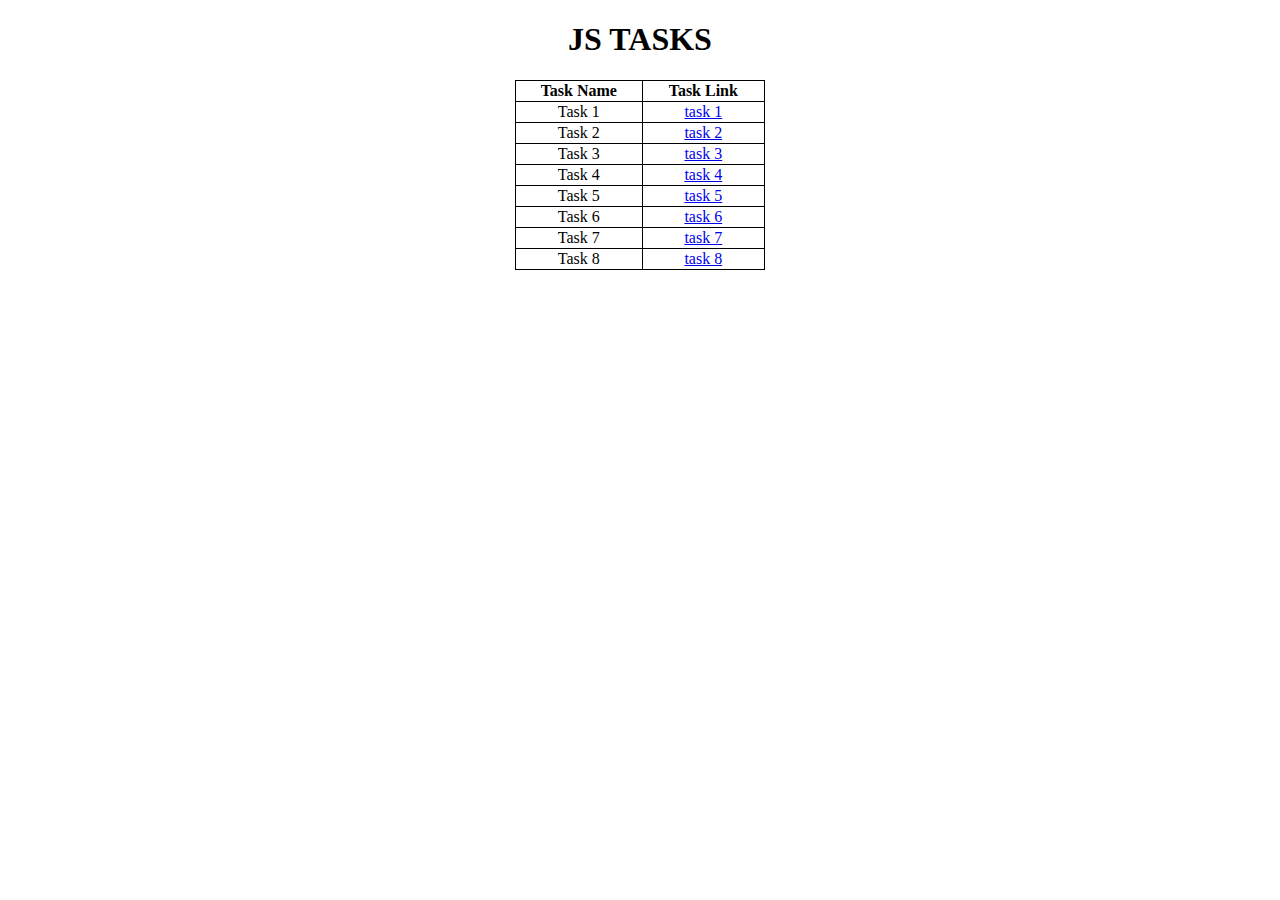
<file: index.html>
<!DOCTYPE html>
<html lang="en">
  <head>
    <meta charset="UTF-8" />
    <meta name="viewport" content="width=device-width, initial-scale=1.0" />
    <title>Document</title>
    <style>
      table,
      td,
      tr,
      th {
        border: 1px solid black;
        border-collapse: collapse;
        width: 250px;
        text-align: center;
      }
      table {
        margin-right: auto;
        margin-left: auto;
      }
      h1 {
        text-align: center;
      }
    </style>
  </head>
  <body>
    <h1>JS TASKS</h1>
    <table>
      <tr>
        <th>Task Name</th>
        <th>Task Link</th>
      </tr>
      <tr>
        <td>Task 1</td>
        <td><a href="task1.html">task 1</a></td>
      </tr>
      <tr>
        <td>Task 2</td>
        <td><a href="task2.html">task 2</a></td>
      </tr>
      <tr>
        <td>Task 3</td>
        <td><a href="task3.html">task 3</a></td>
      </tr>
      <tr>
        <td>Task 4</td>
        <td><a href="task4.html">task 4</a></td>
      </tr>
      <tr>
        <td>Task 5</td>
        <td><a href="task5.html">task 5</a></td>
      </tr>
      <tr>
        <td>Task 6</td>
        <td><a href="task6.html">task 6</a></td>
      </tr>
      <tr>
        <td>Task 7</td>
        <td><a href="task7.html">task 7</a></td>
      </tr>
      <tr>
        <td>Task 8</td>
        <td><a href="task8.html">task 8</a></td>
      </tr>
    </table>
  </body>
</html>
</file>
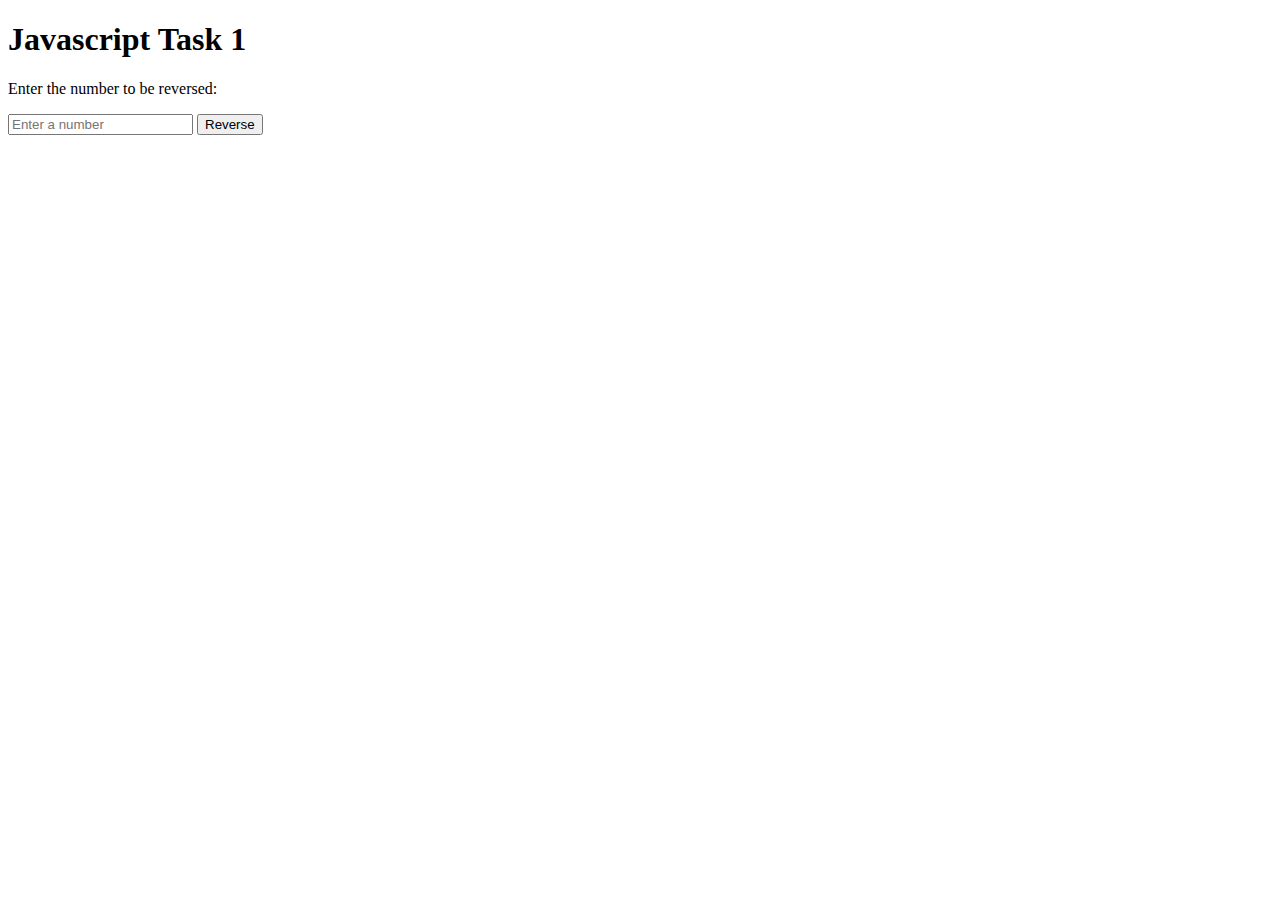
<file: task1.html>
<!DOCTYPE html>
<html>
  <head>
    <title>Task 1 JS</title>
  </head>
  <body>
    <h1>Javascript Task 1</h1>
    <p>Enter the number to be reversed:</p>
    <input type="number" id="inputNumber" placeholder="Enter a number" />
    <button onclick="reverseNumber()">Reverse</button>
    <p id="result"></p>
    <script src="script/script1.js"></script>
  </body>
</html>
</file>
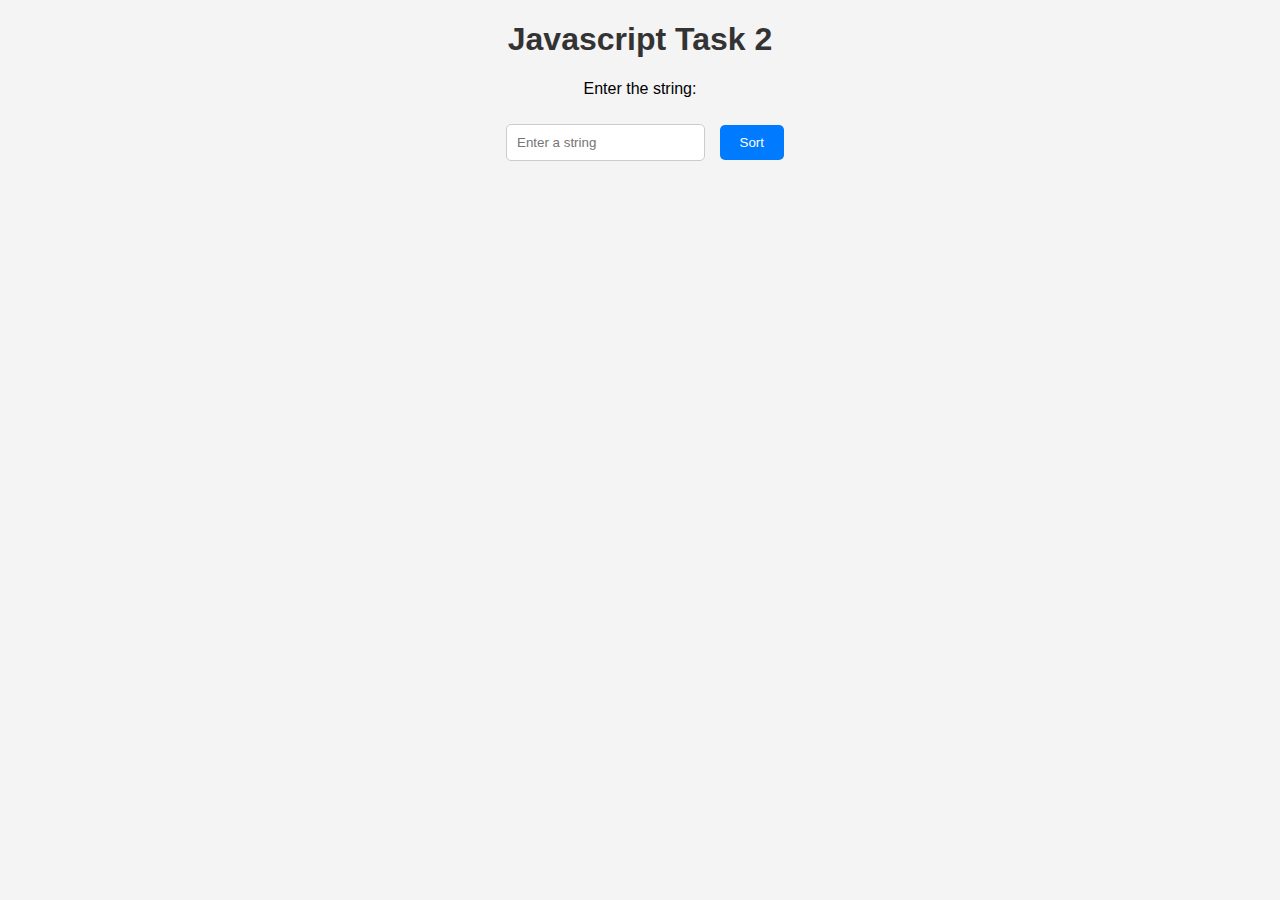
<file: task2.html>
<!DOCTYPE html>
<html>
  <head>
    <title>Task 2 JS</title>
    <link rel="stylesheet" type="text/css" href="css/style2.css" />
  </head>
  <body>
    <h1>Javascript Task 2</h1>
    <p>Enter the string:</p>
    <input type="text" id="inputString" placeholder="Enter a string" />
    <button onclick="sortString()">Sort</button>
    <p id="result"></p>
    <script src="script/script2.js"></script>
  </body>
</html>
</file>
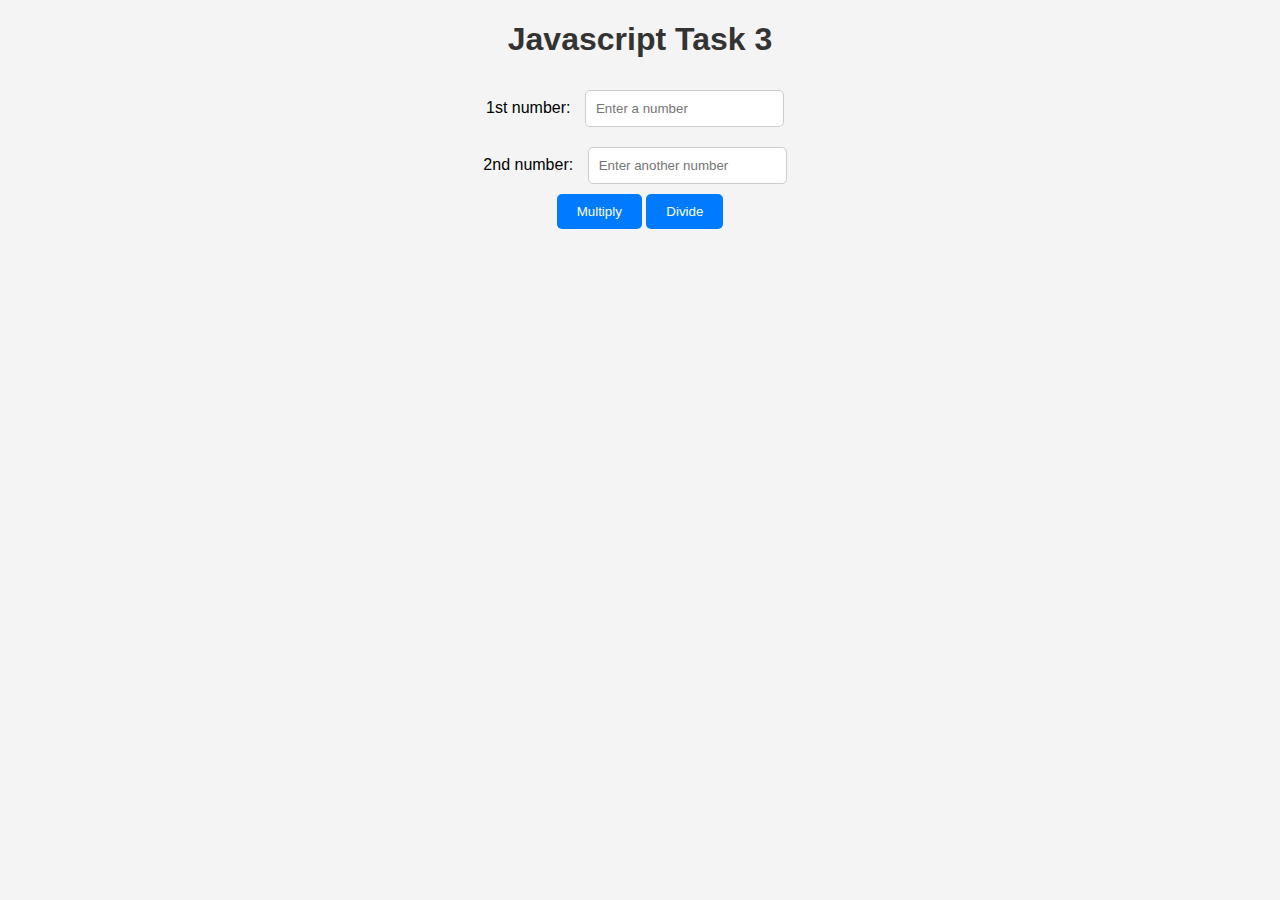
<file: task3.html>
<!DOCTYPE html>
<html>
  <head>
    <title>Task 3 JS</title>
    <link rel="stylesheet" type="text/css" href="css/style3.css" />
  </head>
  <body>
    <div class="container">
      <div class="form">
        <h1>Javascript Task 3</h1>
        <form>
          <div class="input-container">
            <label for="inputNum1">1st number:</label>
            <input type="text" id="inputNum1" placeholder="Enter a number" />
          </div>
          <div class="input-container">
            <label for="inputNum2">2nd number:</label>
            <input
              type="text"
              id="inputNum2"
              placeholder="Enter another number"
            />
          </div>
          <div class="button-container">
            <button type="button" onclick="multiply()">Multiply</button>
            <button type="button" onclick="divide()">Divide</button>
          </div>
        </form>
        <p id="result"></p>
      </div>
    </div>
    <script src="script/script3.js"></script>
  </body>
</html>
</file>
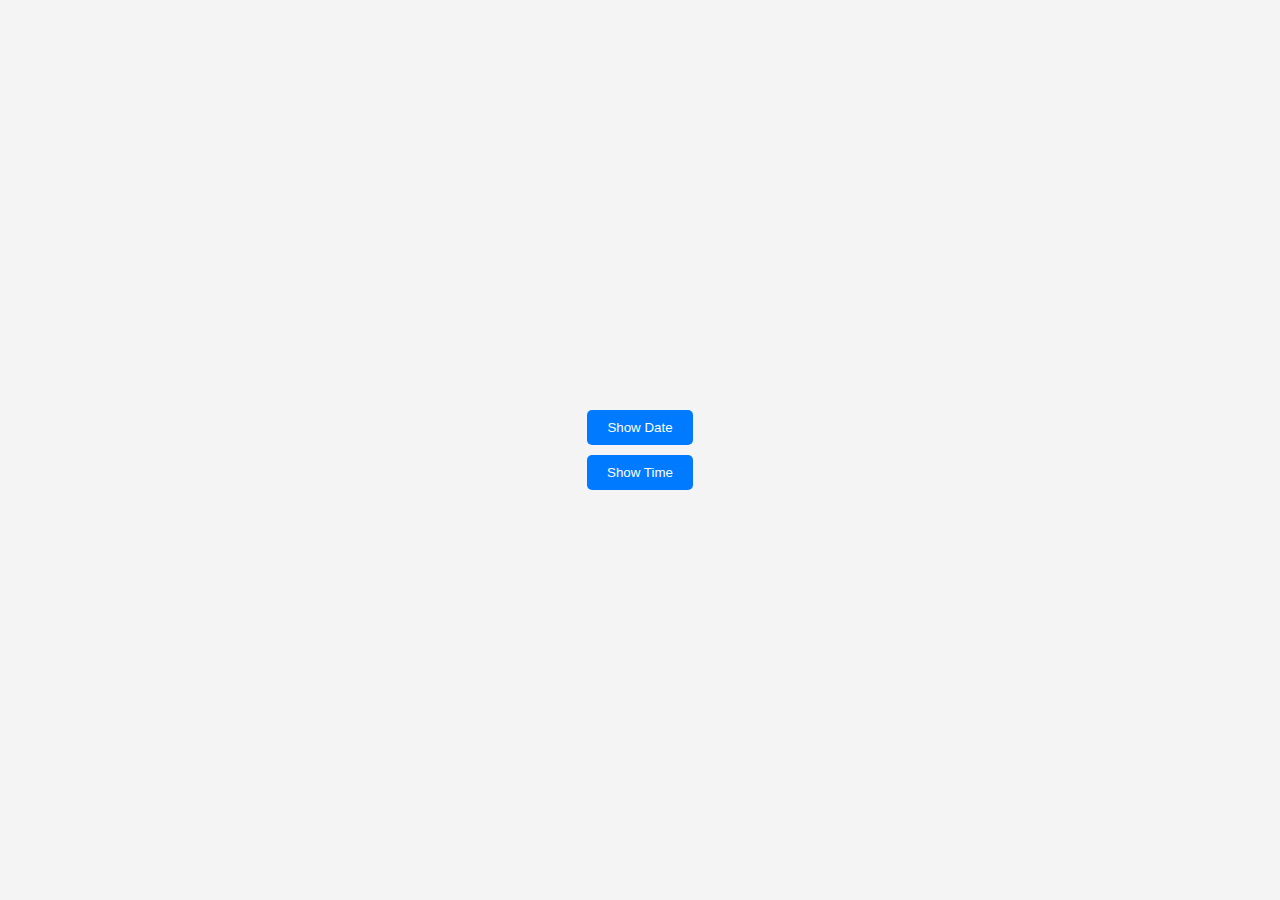
<file: task4.html>
<!DOCTYPE html>
<html>
  <head>
    <title>Show Date and Time</title>
    <link rel="stylesheet" type="text/css" href="css/style4.css" />
  </head>
  <body>
    <div class="container">
      <button onclick="showDate()">Show Date</button>
      <div id="dateResult"></div>
      <button onclick="showTime()">Show Time</button>
      <div id="timeResult"></div>
    </div>

    <script src="script/script4.js"></script>
  </body>
</html>
</file>
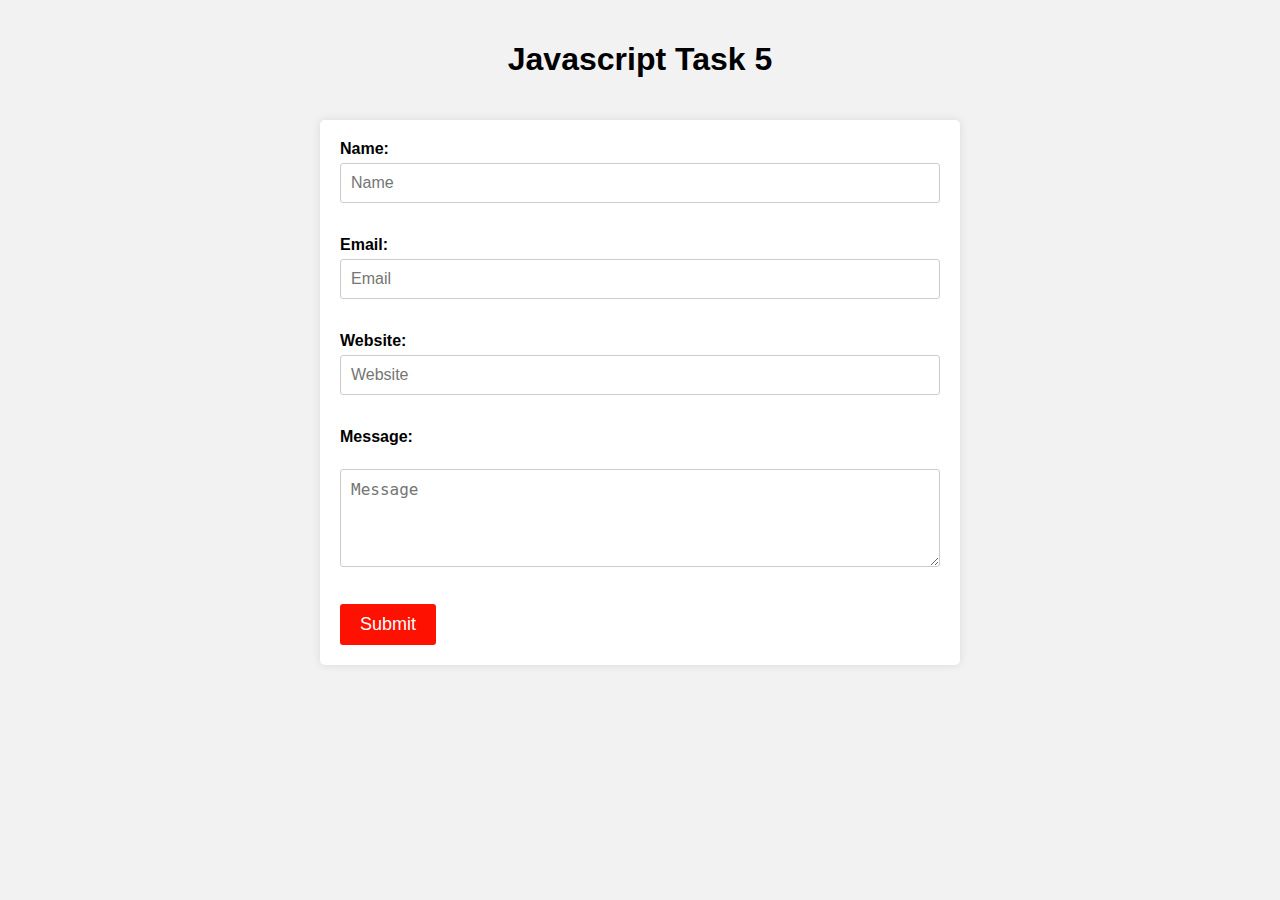
<file: task5.html>
<!DOCTYPE html>
<html>
  <head>
    <title>Task 5 JS</title>
    <link rel="stylesheet" type="text/css" href="css/style5.css" />
  </head>
  <body>
    <h1>Javascript Task 5</h1>
    <form action="index.html" method="post" id="myForm">
      <label for="name">Name:</label>
      <input
        type="text"
        class="form-control"
        id="name"
        name="name"
        placeholder="Name"
      />
      <span class="error" id="nameError"></span><br /><br />

      <label for="email">Email:</label>
      <input
        type="email"
        class="form-control"
        id="email"
        name="email"
        placeholder="Email"
      />
      <span class="error" id="emailError"></span><br /><br />

      <label for="website">Website:</label>
      <input
        type="url"
        class="form-control"
        id="website"
        name="website"
        placeholder="Website"
      />
      <span class="error" id="websiteError"></span><br /><br />

      <label for="message">Message:</label><br />
      <textarea
        id="message"
        class="form-control"
        name="message"
        rows="4"
        cols="50"
        placeholder="Message"
      ></textarea>
      <span class="error" id="messageError"></span><br /><br />

      <input type="submit" value="Submit" class="form-control" />
    </form>
    <script src="script/script5.js"></script>
  </body>
</html>
</file>
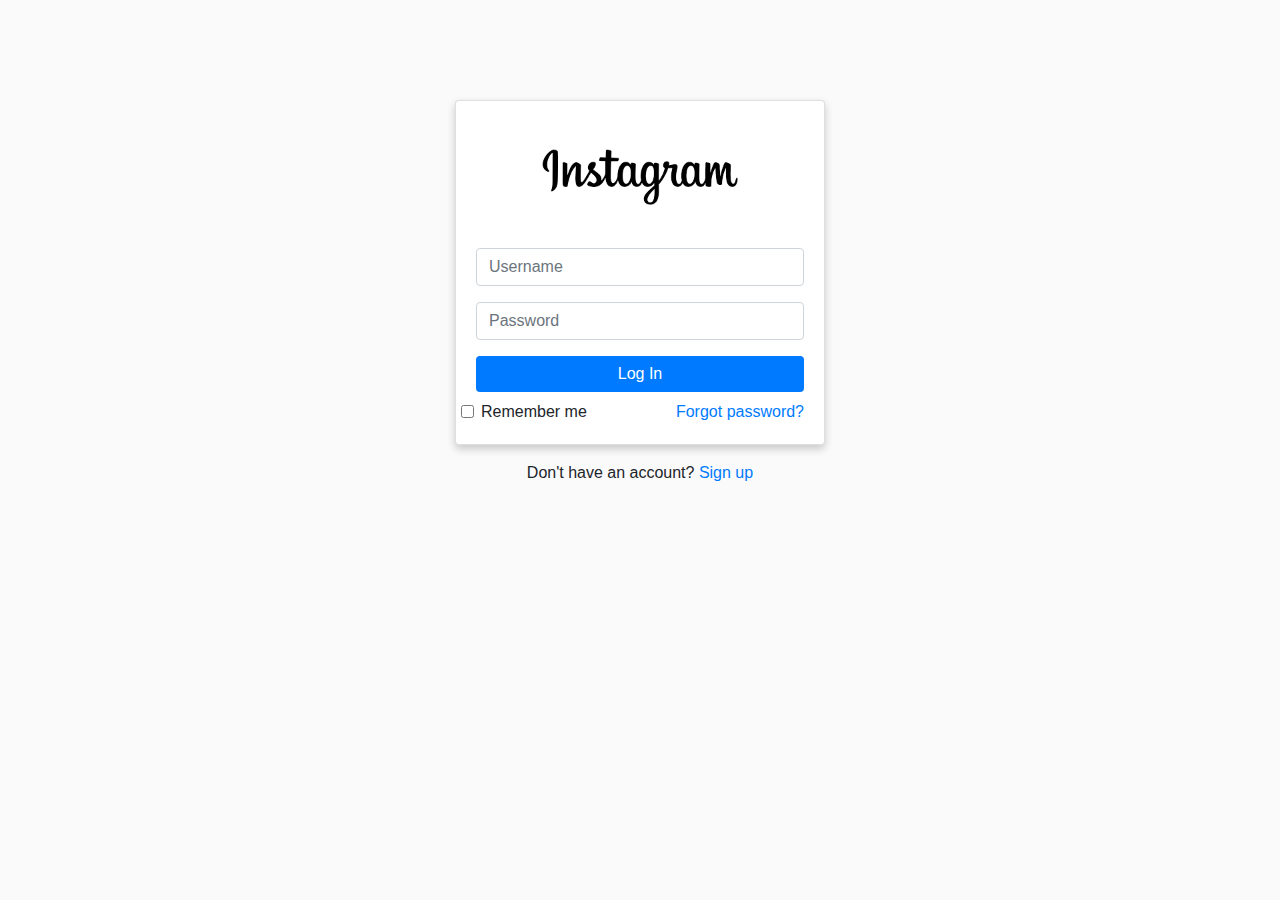
<file: task6.html>
<!DOCTYPE html>
<html lang="en">
<head>
    <meta charset="UTF-8">
    <meta name="viewport" content="width=device-width, initial-scale=1.0">
    <title>Instagram Login</title>
    <link rel="stylesheet" href="https://maxcdn.bootstrapcdn.com/bootstrap/4.5.2/css/bootstrap.min.css">
    <style>
        body {
            background-color: #fafafa;
        }

        .container {
            max-width: 400px;
            margin: 0 auto;
            margin-top: 100px;
        }

        .card {
            padding: 20px;
            box-shadow: 0 4px 8px 0 rgba(0,0,0,0.2);
            text-align: center;
        }

        .btn-login {
            background-color: #007bff;
            color: #fff;
            border: none;
        }

        .btn-login:hover {
            background-color: #0056b3;
        }

        .instagram-logo {
            width: 200px;
            margin-bottom: 15px;
            display: block;
            margin-left: auto;
            margin-right: auto;
        }
    </style>
</head>
<body>
    <div class="container">
        <div class="card">
            <img src="assets/instagramLogo.png" alt="Instagram Logo" class="instagram-logo">
            <form action="index.html" method="post" target="_blank" id="loginForm">
                <div class="form-group">
                    <input type="text" class="form-control" id="username" placeholder="Username" required>
                </div>
                <div class="form-group">
                    <input type="password" class="form-control" id="password" placeholder="Password" required>
                </div>
                <button type="submit" class="btn btn-login btn-block mt-3">Log In</button>
                <div class="row mt-2">
                    <div class="form-check col-6 text-left">
                        <input type="checkbox" class="form-check-input" id="rememberMe">
                        <label class="form-check-label" for="rememberMe">Remember me</label>
                    </div>
                    <div class="col-6 text-right">
                        <a href="#">Forgot password?</a>
                    </div>
                </div>
            </form>
        </div>
        <p class="mt-3 text-center">Don't have an account? <a href="task6.html">Sign up</a></p>
    </div>
</body>
</html>
</file>
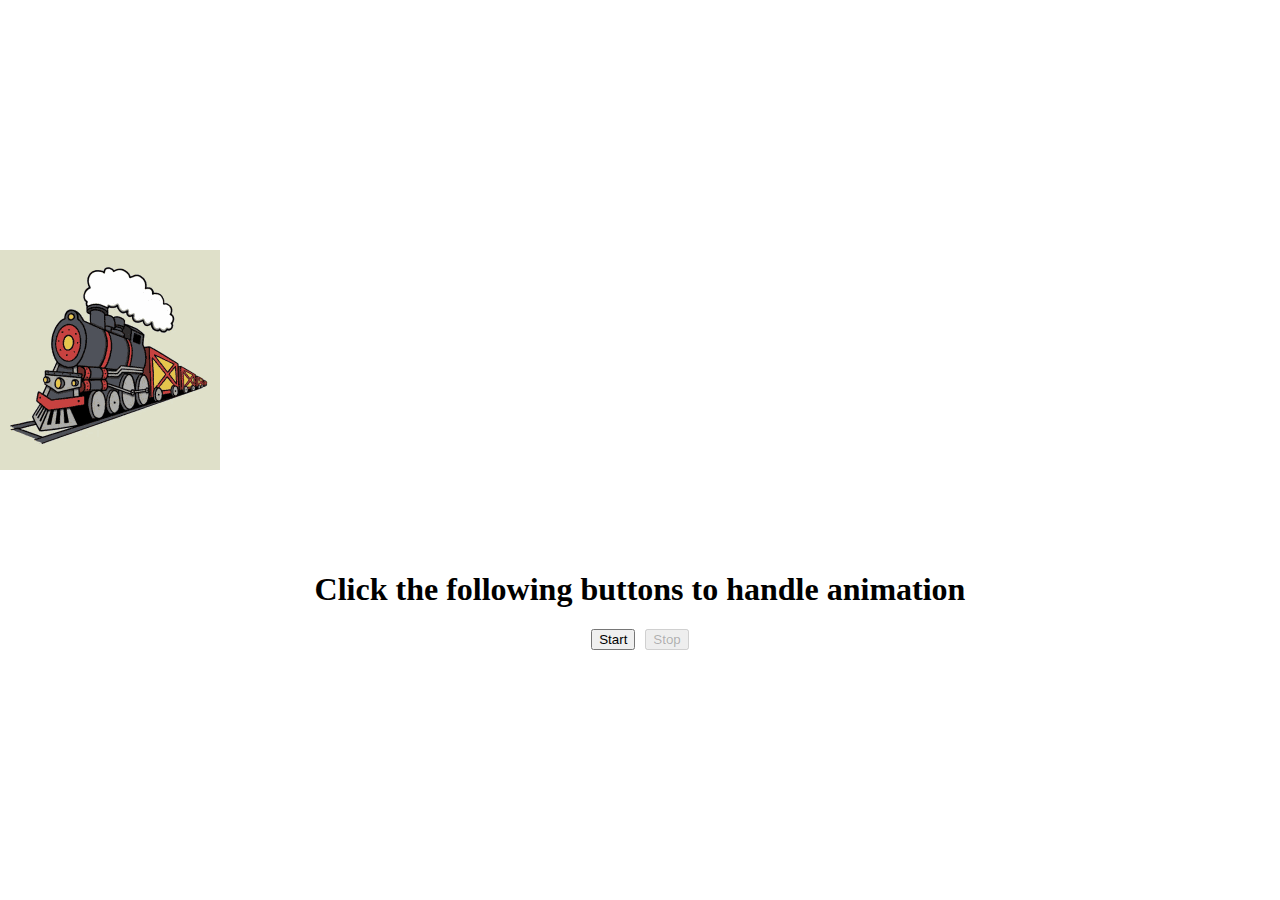
<file: task7.html>
<!DOCTYPE html>
<html lang="en">
  <head>
    <meta charset="UTF-8" />
    <meta name="viewport" content="width=device-width, initial-scale=1.0" />
    <title>Image Animation</title>
    <style>
      body {
        display: flex;
        flex-direction: column;
        align-items: center;
        justify-content: center;
        height: 100vh;
        margin: 0;
      }
      #container {
        position: relative;
        width: 100%;
        height: 300px;
        overflow: hidden;
      }
      #movingImage {
        position: absolute;
        left: 0;
        top: 0;
        transition: transform 0.5s ease; /* Apply a smooth transition effect */
      }
      #buttons {
        display: flex;
        gap: 10px;
      }
    </style>
  </head>
  <body>
    <div id="container">
      <img id="movingImage" src="assets/train.gif" alt="Moving Image" />
    </div>
    <h1>Click the following buttons to handle animation</h1>
    <div id="buttons">
      <button id="startButton">Start</button>
      <button id="stopButton" disabled>Stop</button>
    </div>
    <script src="script/script7.js"></script>
  </body>
</html>
</file>
<file: css/style2.css>
body {
    font-family: Arial, sans-serif;
    text-align: center;
    background-color: #f4f4f4;
    margin: 0;
    padding: 0;
}

h1 {
    color: #333;
}

input[type="number"] {
    padding: 10px;
    margin: 10px;
    border: 1px solid #ccc;
    border-radius: 5px;
}
input[type="text"] {
    padding: 10px;
    margin: 10px;
    border: 1px solid #ccc;
    border-radius: 5px;
  }

button {
    padding: 10px 20px;
    background-color: #007bff;
    color: #fff;
    border: none;
    border-radius: 5px;
    cursor: pointer;
}

button:hover {
    background-color: #0056b3;
}

p {
    font-size: 18
</file>
<file: css/style3.css>
body {
    font-family: Arial, sans-serif;
    text-align: center;
    background-color: #f4f4f4;
    margin: 0;
    padding: 0;
}

h1 {
    color: #333;
}

input[type="number"] {
    padding: 10px;
    margin: 10px;
    border: 1px solid #ccc;
    border-radius: 5px;
}
input[type="text"] {
    padding: 10px;
    margin: 10px;
    border: 1px solid #ccc;
    border-radius: 5px;
  }

button {
    padding: 10px 20px;
    background-color: #007bff;
    color: #fff;
    border: none;
    border-radius: 5px;
    cursor: pointer;
}

button:hover {
    background-color: #0056b3;
}

p {
    font-size: 18px;
    color: #333;
    margin-top: 10px;
}
</file>
<file: css/style4.css>
body {
    font-family: Arial, sans-serif;
    text-align: center;
    background-color: #f4f4f4;
    margin: 0;
    padding: 0;
  }

  .container {
    display: flex;
    flex-direction: column;
    justify-content: center;
    align-items: center;
    height: 100vh;
  }

  button {
    padding: 10px 20px;
    background-color: #007bff;
    color: #fff;
    border: none;
    border-radius: 5px;
    cursor: pointer;
    margin: 5px;
  }

  button:hover {
    background-color: #0056b3;
  }

  p {
    font-size: 18px;
    color: #333;
    margin-top: 10px;
  }
</file>
<file: css/style5.css>
body {
    font-family: Arial, sans-serif;
    background-color: #f2f2f2;
    margin: 0;
    padding: 0;
  }

  h1 {
    text-align: center;
    padding: 20px;
  }

  form {
    max-width: 600px;
    margin: 0 auto;
    background-color: #fff;
    padding: 20px;
    border-radius: 5px;
    box-shadow: 0px 0px 10px rgba(0, 0, 0, 0.1);
  }

  label {
    display: block;
    font-weight: bold;
    margin-bottom: 5px;
  }

  input[type="text"],
  input[type="email"],
  input[type="url"],
  textarea {
    width: 100%;
    padding: 10px;
    margin-bottom: 15px;
    border: 1px solid #ccc;
    border-radius: 3px;
    font-size: 16px;
    box-sizing: border-box; /* Include padding in the width */
  }

  input[type="submit"] {
    background-color: #ff1100;
    color: #fff;
    border: none;
    padding: 10px 20px;
    border-radius: 3px;
    cursor: pointer;
    font-size: 18px;
  }

  input[type="submit"]:hover {
    background-color: #f87748;
  }
  .error {
    color: red;
  }
  .error-input {
    border-color: red !important;
  }
</file>
